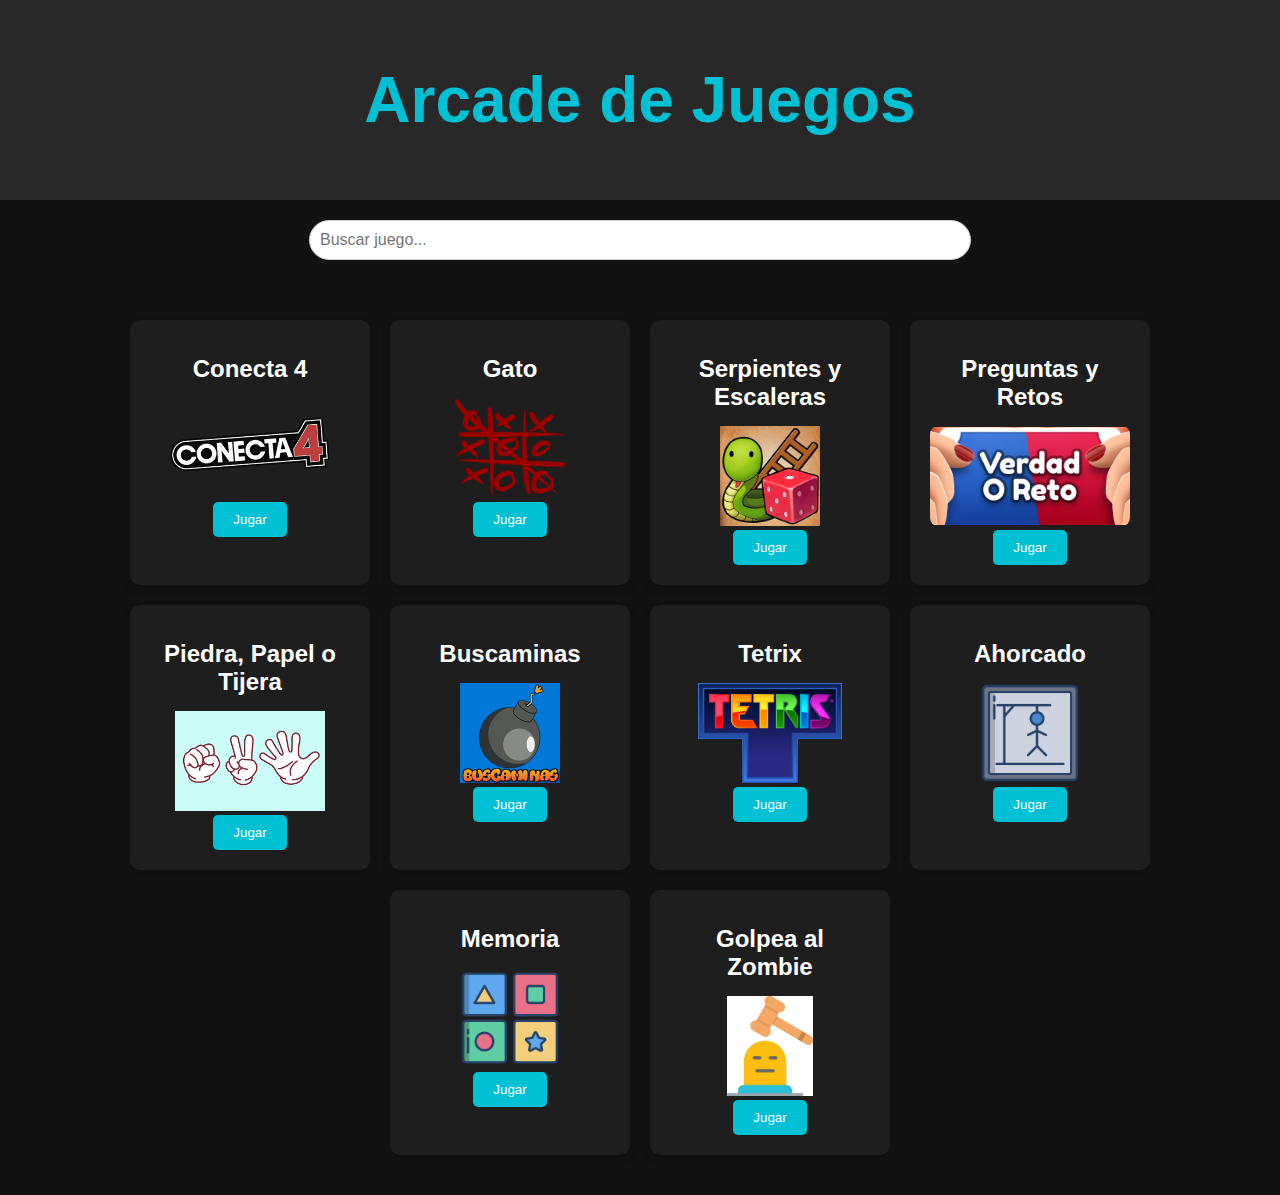
<file: index.html>
<!DOCTYPE html>
<html lang="es">
<head>
  <meta charset="UTF-8">
  <meta name="viewport" content="width=device-width, initial-scale=1.0">
  <title>Arcade de Juegos</title>
  <link rel="stylesheet" href="styles.css">
</head>
<body>
  <header>
    <h1>Arcade de Juegos</h1>
  </header>
  
  <main>
    <section class="search-section">
      <input type="text" id="search" placeholder="Buscar juego...">
    </section>

    <section class="game-menu" id="game-menu">
      <!-- Tarjeta de Conecta 4 -->
      <div class="game-card" id="conecta4">
        <h2>Conecta 4</h2>
        <img src="img/conecta4.png" alt="Conecta 4">
        <button>Jugar</button>
      </div>
      
      <!-- Tarjeta de Gato -->
      <div class="game-card" id="gato">
        <h2>Gato</h2>
        <img src="img/gato.png" alt="Gato">
        <button>Jugar</button>
      </div>
      
      <!-- Tarjeta de Serpientes y Escaleras -->
      <div class="game-card" id="serpientes">
        <h2>Serpientes y Escaleras</h2>
        <img src="img/SyE.png" alt="Serpientes y Escaleras">
        <button>Jugar</button>
      </div>
      
      <!-- Tarjeta de Preguntas y Retos -->
      <div class="game-card" id="preguntas">
        <h2>Preguntas y Retos</h2>
        <img src="img/VoR.png" alt="Preguntas y Retos">
        <button>Jugar</button>
      </div>

      <!-- Tarjeta de Piedra, Papel o Tijera -->
      <div class="game-card" id="piedra-papel">
        <h2>Piedra, Papel o Tijera</h2>
        <img src="img/P,P,T.png" alt="Piedra, Papel o Tijera">
        <button>Jugar</button>
      </div>

      <!-- Tarjeta de Buscaminas -->
      <div class="game-card" id="buscaminas">
        <h2>Buscaminas</h2>
        <img src="img/minas.png" alt="Buscaminas">
        <button>Jugar</button>
      </div>

      <!-- Tarjeta de Tetrix -->
      <div class="game-card" id="tetrix">
        <h2>Tetrix</h2>
        <img src="img/Tetris.png" alt="Tetrix">
        <button>Jugar</button>
      </div>

      <!-- Tarjeta de Ahorcado -->
      <div class="game-card" id="ahorcado">
        <h2>Ahorcado</h2>
        <img src="img/ahorcado.png" alt="Ahorcado">
        <button>Jugar</button>
      </div>

      <!-- Tarjeta de Memoria -->
      <div class="game-card" id="memoria">
        <h2>Memoria</h2>
        <img src="img/memoria.png" alt="Memoria">
        <button>Jugar</button>
      </div>

      <!-- Tarjeta de topo  -->
      <div class="game-card" id="topo">
        <h2>Golpea al Zombie</h2>
        <img src="img/topo.jpg" alt="topo">
        <button>Jugar</button>
      </div>
    </section>

    <div id="no-results" style="display:none; margin-top: 20px;">No se encontraron juegos.</div>
  </main>

  <script src="script.js"></script>
</body>
</html>
</file>
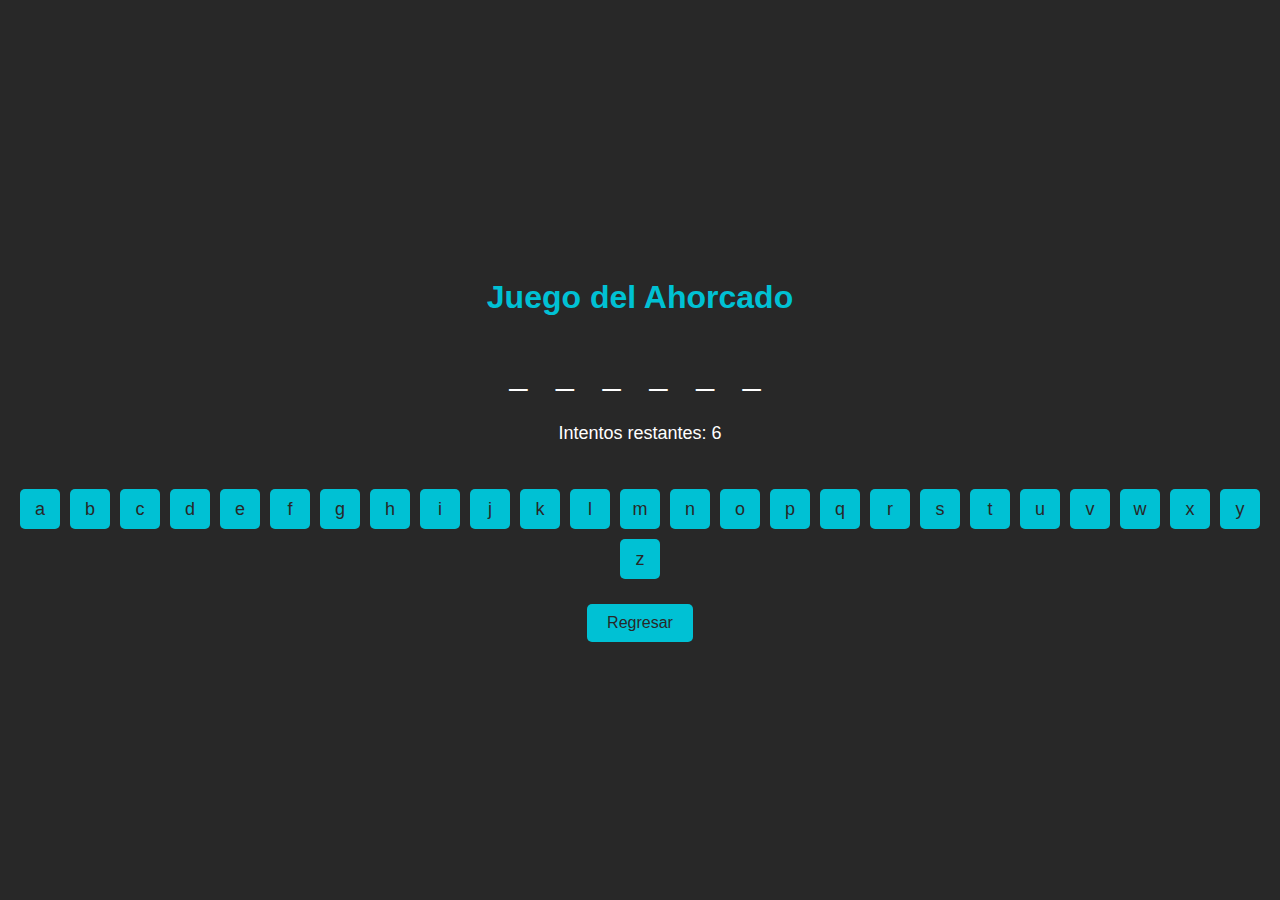
<file: ahorcado.html>
<!DOCTYPE html>
<html lang="es">
<head>
    <meta charset="UTF-8">
    <meta name="viewport" content="width=device-width, initial-scale=1.0">
    <title>Juego del Ahorcado</title>
    <style>
        body {
            font-family: Arial, sans-serif;
            display: flex;
            flex-direction: column;
            align-items: center;
            justify-content: center;
            height: 100vh;
            margin: 0;
            background-color: #282828;
            color: white;
        }

        h1 {
            margin-bottom: 20px;
            color: #00c1d4;
        }

        .word {
            font-size: 32px;
            letter-spacing: 10px;
            margin: 20px 0;
        }

        .message {
            margin-top: 20px;
            font-size: 18px;
            color: #00c1d4;
        }

        .attempts {
            font-size: 18px;
            margin-top: 10px;
        }

        .letters {
            display: flex;
            flex-wrap: wrap;
            margin-top: 20px;
            justify-content: center;
        }

        .letter {
            width: 40px;
            height: 40px;
            display: flex;
            align-items: center;
            justify-content: center;
            margin: 5px;
            background-color: #00c1d4;
            border: none;
            border-radius: 5px;
            color: #282828;
            font-size: 18px;
            cursor: pointer;
            transition: background-color 0.3s;
        }

        .letter:hover {
            background-color: #008a9e;
        }

        .letter:disabled {
            background-color: #555;
            cursor: not-allowed;
        }

        .reset, .back {
            margin-top: 20px;
            padding: 10px 20px;
            font-size: 16px;
            background-color: #00c1d4;
            border: none;
            color: #282828;
            cursor: pointer;
            border-radius: 5px;
            transition: background-color 0.3s;
        }

        .reset:hover, .back:hover {
            background-color: #008a9e;
        }

        .reset:disabled, .back:disabled {
            background-color: #555;
            cursor: not-allowed;
        }
    </style>
</head>
<body>

    <h1>Juego del Ahorcado</h1>
    <div class="word" id="word"></div>
    <div class="attempts" id="attempts"></div>
    <div class="message" id="message"></div>
    <div class="letters" id="letters"></div>
    <button class="reset" id="resetBtn">Reiniciar</button>
    <button class="back" id="backBtn">Regresar</button>

    <script>
        const words = ["javascript", "desarrollo", "programacion", "ahorcado", "juegos", "computadora"];
        let chosenWord = '';
        let guessedLetters = [];
        let attempts = 6;

        const wordDisplay = document.getElementById('word');
        const attemptsDisplay = document.getElementById('attempts');
        const messageDisplay = document.getElementById('message');
        const lettersContainer = document.getElementById('letters');
        const resetBtn = document.getElementById('resetBtn');
        const backBtn = document.getElementById('backBtn');

        function chooseRandomWord() {
            const randomIndex = Math.floor(Math.random() * words.length);
            chosenWord = words[randomIndex];
        }

        function displayWord() {
            wordDisplay.textContent = chosenWord.split('').map(letter => (guessedLetters.includes(letter) ? letter : '_')).join(' ');
        }

        function displayAttempts() {
            attemptsDisplay.textContent = `Intentos restantes: ${attempts}`;
        }

        function checkGameOver() {
            if (attempts <= 0) {
                messageDisplay.textContent = `¡Perdiste! La palabra era "${chosenWord}".`;
                lettersContainer.style.display = 'none';
                resetBtn.style.display = 'inline-block';
            } else if (chosenWord.split('').every(letter => guessedLetters.includes(letter))) {
                messageDisplay.textContent = '¡Ganaste!';
                lettersContainer.style.display = 'none';
                resetBtn.style.display = 'inline-block';
            }
        }

        function handleLetterClick(event) {
            const clickedLetter = event.target.textContent;
            if (!guessedLetters.includes(clickedLetter)) {
                guessedLetters.push(clickedLetter);

                if (!chosenWord.includes(clickedLetter)) {
                    attempts--;
                }

                event.target.disabled = true; // Deshabilitar letra clickeada
                displayWord();
                displayAttempts();
                checkGameOver();
            }
        }

        function createLetterButtons() {
            const alphabet = 'abcdefghijklmnopqrstuvwxyz';
            lettersContainer.innerHTML = '';
            for (let letter of alphabet) {
                const letterButton = document.createElement('button');
                letterButton.classList.add('letter');
                letterButton.textContent = letter;
                letterButton.addEventListener('click', handleLetterClick);
                lettersContainer.appendChild(letterButton);
            }
        }

        resetBtn.addEventListener('click', resetGame);

        backBtn.addEventListener('click', function() {
            window.location.href = 'index.html';  // Redirigir al index
        });

        function resetGame() {
            chosenWord = '';
            guessedLetters = [];
            attempts = 6;
            messageDisplay.textContent = '';
            resetBtn.style.display = 'none';
            lettersContainer.style.display = 'flex';
            chooseRandomWord();
            displayWord();
            displayAttempts();
            createLetterButtons();
        }

        // Inicializar el juego
        resetGame();
    </script>
</body>
</html>
</file>
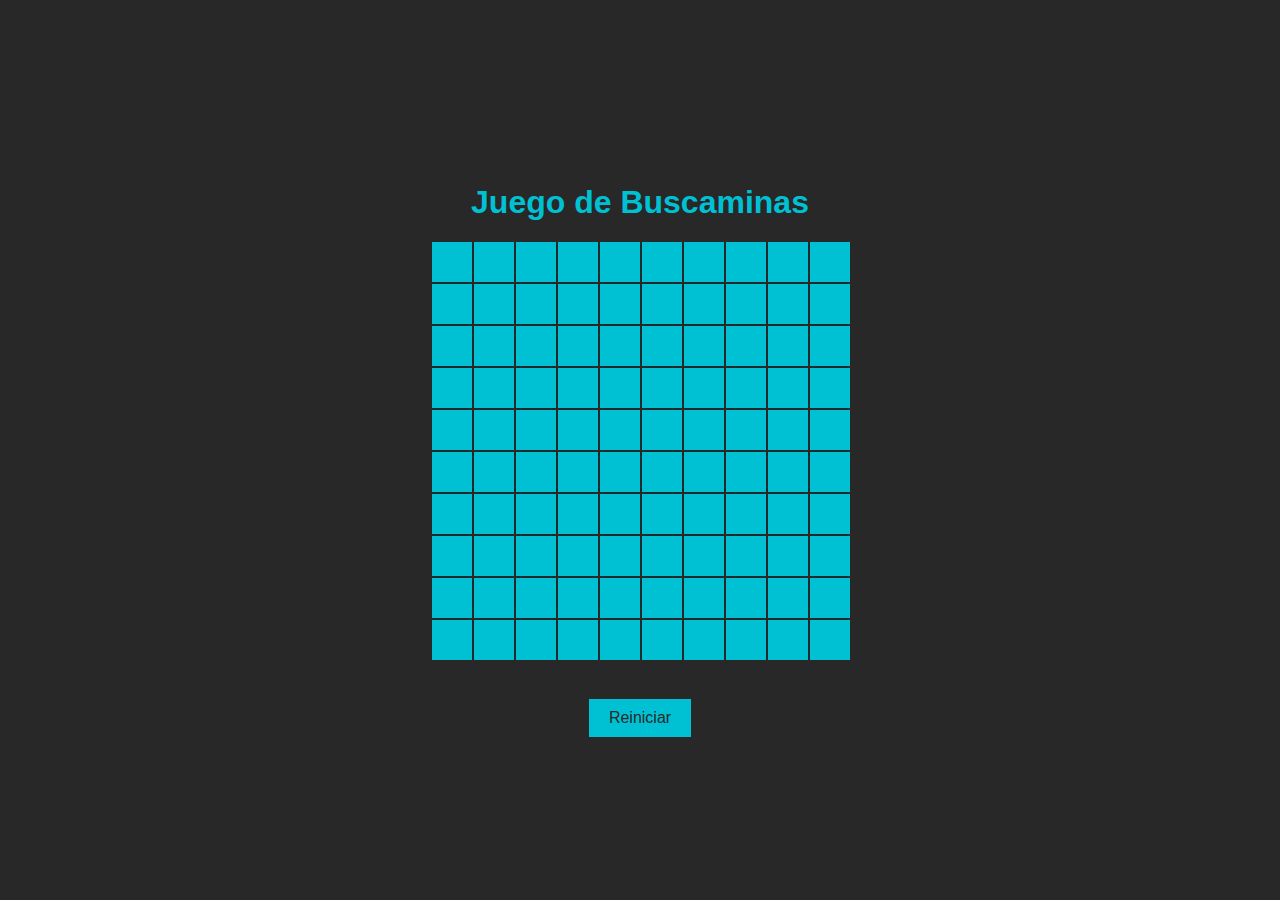
<file: buscaminas.html>
<!DOCTYPE html>
<html lang="es">
<head>
    <meta charset="UTF-8">
    <meta name="viewport" content="width=device-width, initial-scale=1.0">
    <title>Juego de Buscaminas</title>
    <style>
        body {
            font-family: Arial, sans-serif;
            display: flex;
            flex-direction: column;
            align-items: center;
            justify-content: center;
            height: 100vh;
            margin: 0;
            background-color: #282828;
            color: #fff;
        }

        h1 {
            margin-bottom: 20px;
            color: #00c1d4;
        }

        .grid {
            display: grid;
            grid-template-columns: repeat(10, 40px);
            grid-template-rows: repeat(10, 40px);
            gap: 2px;
        }

        .cell {
            width: 40px;
            height: 40px;
            background-color: #00c1d4;
            border: 1px solid #282828;
            display: flex;
            align-items: center;
            justify-content: center;
            font-size: 18px;
            cursor: pointer;
            transition: background-color 0.3s, color 0.3s;
        }

        .cell.revealed {
            background-color: #004349;
            color: #00c1d4;
        }

        .mine {
            background-color: red;
        }

        .cell.revealed.mine {
            background-color: red;
            color: #fff;
        }

        .message {
            margin-top: 20px;
            font-size: 18px;
            color: #00c1d4;
        }

        .reset {
            margin-top: 20px;
            padding: 10px 20px;
            font-size: 16px;
            cursor: pointer;
            background-color: #00c1d4;
            color: #282828;
            border: none;
            transition: background-color 0.3s, color 0.3s;
        }

        .reset:hover {
            background-color: #fff;
            color: #00c1d4;
        }
    </style>
</head>
<body>

    <h1>Juego de Buscaminas</h1>
    <div class="grid" id="grid"></div>
    <div class="message" id="message"></div>
    <button class="reset" id="resetBtn">Reiniciar</button>

    <script>
        const gridSize = 10;
        const mineCount = 10;
        let grid = [];
        let revealedCount = 0;
        let gameOver = false;

        const gridElement = document.getElementById('grid');
        const messageDisplay = document.getElementById('message');
        const resetBtn = document.getElementById('resetBtn');

        function createGrid() {
            grid = Array.from({ length: gridSize }, () => Array(gridSize).fill({ isMine: false, revealed: false, adjacentMines: 0 }));
            placeMines();
            calculateAdjacentMines();
            renderGrid();
        }

        // Colocación aleatoria de minas
        function placeMines() {
            let minesPlaced = 0;
            while (minesPlaced < mineCount) {
                const row = Math.floor(Math.random() * gridSize);
                const col = Math.floor(Math.random() * gridSize);
                if (!grid[row][col].isMine) {
                    grid[row][col] = { isMine: true, revealed: false, adjacentMines: 0 };
                    minesPlaced++;
                }
            }
        }

        // Calcula el número de minas adyacentes para cada celda
        function calculateAdjacentMines() {
            for (let row = 0; row < gridSize; row++) {
                for (let col = 0; col < gridSize; col++) {
                    if (!grid[row][col].isMine) {
                        let adjacentMines = 0;
                        for (let r = row - 1; r <= row + 1; r++) {
                            for (let c = col - 1; c <= col + 1; c++) {
                                if (r >= 0 && r < gridSize && c >= 0 && c < gridSize && grid[r][c].isMine) {
                                    adjacentMines++;
                                }
                            }
                        }
                        grid[row][col].adjacentMines = adjacentMines;
                    }
                }
            }
        }

        function renderGrid() {
            gridElement.innerHTML = '';
            grid.forEach((row, rowIndex) => {
                row.forEach((cell, colIndex) => {
                    const cellElement = document.createElement('div');
                    cellElement.classList.add('cell');
                    cellElement.addEventListener('click', () => handleCellClick(rowIndex, colIndex));
                    if (cell.revealed) {
                        cellElement.classList.add('revealed');
                        if (cell.isMine) {
                            cellElement.classList.add('mine');
                            cellElement.textContent = '💣';
                        } else if (cell.adjacentMines > 0) {
                            cellElement.textContent = cell.adjacentMines;
                        }
                    }
                    gridElement.appendChild(cellElement);
                });
            });
        }

        function handleCellClick(row, col) {
            if (gameOver || grid[row][col].revealed) return;

            grid[row][col].revealed = true;
            revealedCount++;

            if (grid[row][col].isMine) {
                gameOver = true;
                messageDisplay.textContent = '¡Perdiste! Hiciste clic en una mina.';
                revealAllMines();
            } else if (grid[row][col].adjacentMines === 0) {
                revealAdjacentCells(row, col);
            }

            renderGrid();
            checkWinCondition();
        }

        function revealAdjacentCells(row, col) {
            for (let r = row - 1; r <= row + 1; r++) {
                for (let c = col - 1; c <= col + 1; c++) {
                    if (r >= 0 && r < gridSize && c >= 0 && c < gridSize && !grid[r][c].revealed && !grid[r][c].isMine) {
                        handleCellClick(r, c);
                    }
                }
            }
        }

        function revealAllMines() {
            grid.forEach(row => row.forEach(cell => {
                if (cell.isMine) {
                    cell.revealed = true;
                }
            }));
        }

        function checkWinCondition() {
            if (revealedCount === (gridSize * gridSize) - mineCount) {
                messageDisplay.textContent = '¡Ganaste!';
                gameOver = true;
            }
        }

        resetBtn.addEventListener('click', resetGame);

        function resetGame() {
            grid = [];
            revealedCount = 0;
            gameOver = false;
            messageDisplay.textContent = '';
            createGrid();
        }

        // Inicializar el juego
        resetGame();
    </script>
</body>
</html>
</file>
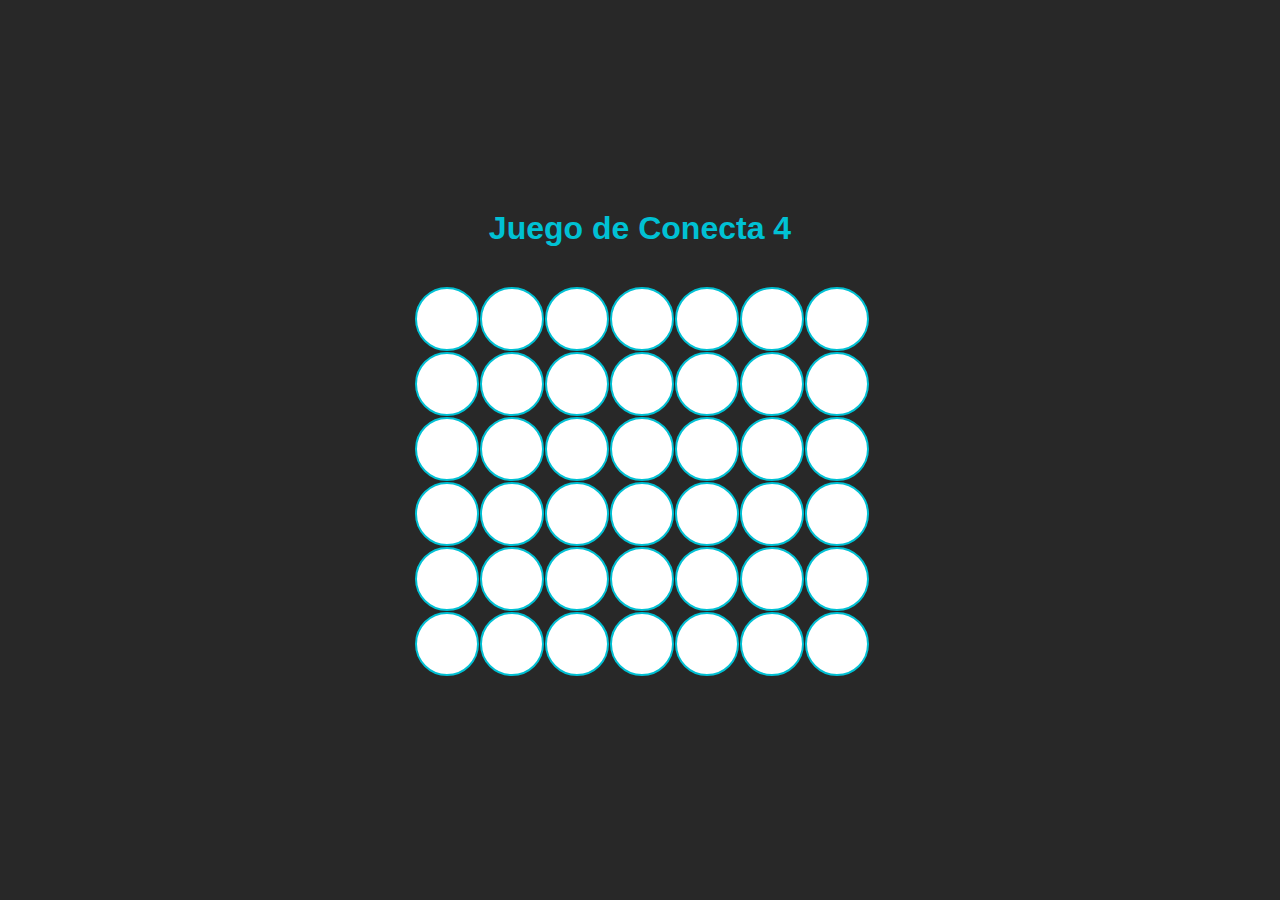
<file: conecta4.html>
<!DOCTYPE html>
<html lang="es">
<head>
    <meta charset="UTF-8">
    <meta name="viewport" content="width=device-width, initial-scale=1.0">
    <title>Juego de Conecta 4</title>
    <style>
        body {
            font-family: Arial, sans-serif;
            display: flex;
            flex-direction: column;
            align-items: center;
            justify-content: center;
            height: 100vh;
            margin: 0;
            background-color: #282828; /* Color de fondo estándar */
            color: #00c1d4; /* Color de texto estándar */
        }

        h1 {
            margin-bottom: 20px;
        }

        .grid {
            display: grid;
            grid-template-columns: repeat(7, 60px);
            grid-template-rows: repeat(6, 60px);
            gap: 5px;
            margin: 20px 0;
        }

        .cell {
            width: 60px;
            height: 60px;
            background-color: #fff; /* Fondo de las celdas en blanco */
            border: 2px solid #00c1d4; /* Bordes en color estándar */
            border-radius: 50%;
            display: flex;
            align-items: center;
            justify-content: center;
            cursor: pointer;
            transition: background-color 0.3s;
        }

        .red {
            background-color: red; /* Color para el jugador rojo */
        }

        .yellow {
            background-color: yellow; /* Color para el jugador amarillo */
        }

        .message {
            margin-top: 20px;
            font-size: 18px;
        }

        .reset {
            margin-top: 20px;
            padding: 10px 20px;
            font-size: 16px;
            cursor: pointer;
            display: none;
            background-color: #00c1d4; /* Fondo del botón de reinicio */
            color: #282828; /* Color del texto del botón de reinicio */
            border: none; /* Sin borde */
            border-radius: 5px; /* Bordes redondeados */
        }

        .reset:hover {
            background-color: #0092a4; /* Color del botón al pasar el mouse */
        }
    </style>
</head>
<body>

    <h1>Juego de Conecta 4</h1>
    <div class="grid" id="grid"></div>
    <div class="message" id="message"></div>
    <button class="reset" id="resetBtn">Reiniciar</button>

    <script>
        const rows = 6;
        const cols = 7;
        let board = [];
        let currentPlayer = 'red'; // 'red' o 'yellow'
        let gameOver = false;

        const gridElement = document.getElementById('grid');
        const messageDisplay = document.getElementById('message');
        const resetBtn = document.getElementById('resetBtn');

        function createBoard() {
            board = Array.from({ length: rows }, () => Array(cols).fill(null));
            renderBoard();
        }

        function renderBoard() {
            gridElement.innerHTML = '';
            board.forEach((row, rowIndex) => {
                row.forEach((cell, colIndex) => {
                    const cellElement = document.createElement('div');
                    cellElement.classList.add('cell');
                    cellElement.dataset.col = colIndex; // Almacena el índice de la columna
                    if (cell) {
                        cellElement.classList.add(cell);
                    }
                    cellElement.addEventListener('click', () => handleCellClick(colIndex));
                    gridElement.appendChild(cellElement);
                });
            });
        }

        function handleCellClick(col) {
            if (gameOver) return;

            for (let row = rows - 1; row >= 0; row--) {
                if (!board[row][col]) {
                    board[row][col] = currentPlayer;
                    if (checkWin(row, col)) {
                        messageDisplay.textContent = `${currentPlayer.charAt(0).toUpperCase() + currentPlayer.slice(1)} ganó!`;
                        gameOver = true;
                    } else {
                        currentPlayer = currentPlayer === 'red' ? 'yellow' : 'red';
                    }
                    renderBoard();
                    return;
                }
            }
        }

        function checkWin(row, col) {
            return (
                checkDirection(row, col, 1, 0) ||  // Horizontal
                checkDirection(row, col, 0, 1) ||  // Vertical
                checkDirection(row, col, 1, 1) ||  // Diagonal /
                checkDirection(row, col, 1, -1)     // Diagonal \
            );
        }

        function checkDirection(row, col, rowDir, colDir) {
            let count = 0;

            for (let i = -3; i <= 3; i++) {
                const r = row + i * rowDir;
                const c = col + i * colDir;
                if (r >= 0 && r < rows && c >= 0 && c < cols && board[r][c] === currentPlayer) {
                    count++;
                    if (count === 4) {
                        return true;
                    }
                } else {
                    count = 0; // Reiniciar el conteo si no es el mismo jugador
                }
            }
            return false;
        }

        resetBtn.addEventListener('click', resetGame);

        function resetGame() {
            gameOver = false;
            currentPlayer = 'red';
            messageDisplay.textContent = '';
            resetBtn.style.display = 'none';
            createBoard();
        }

        // Inicializar el juego
        resetGame();
    </script>
</body>
</html>
</file>
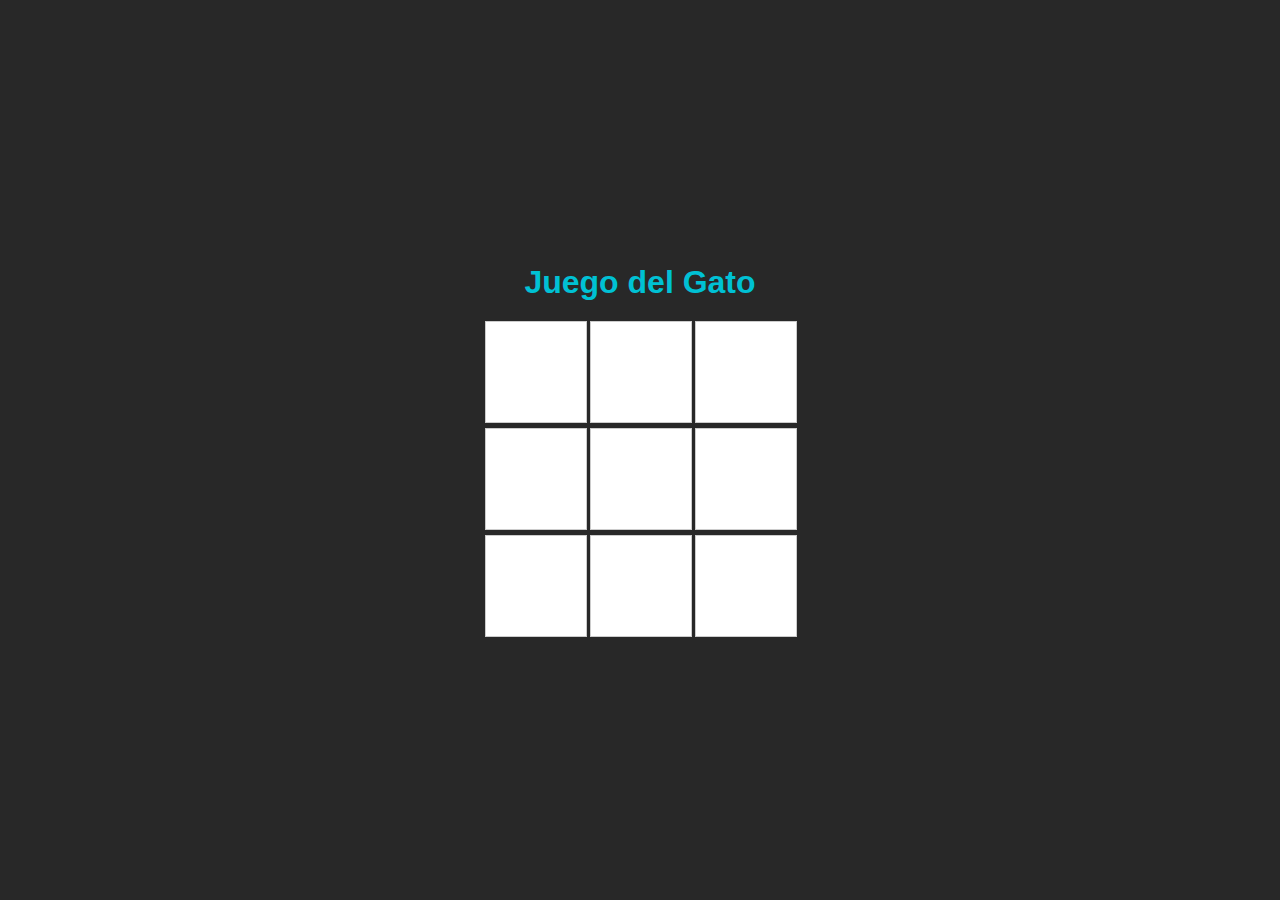
<file: gato.html>
<!DOCTYPE html>
<html lang="es">
<head>
    <meta charset="UTF-8">
    <meta name="viewport" content="width=device-width, initial-scale=1.0">
    <title>Juego del Gato</title>
    <style>
        body {
            font-family: Arial, sans-serif;
            display: flex;
            flex-direction: column;
            align-items: center;
            justify-content: center;
            height: 100vh;
            margin: 0;
            background-color: #282828;
            color: #00c1d4;
        }

        h1 {
            margin-bottom: 20px;
        }

        .board {
            display: grid;
            grid-template-columns: repeat(3, 100px);
            grid-gap: 5px;
        }

        .cell {
            width: 100px;
            height: 100px;
            display: flex;
            align-items: center;
            justify-content: center;
            font-size: 24px;
            background-color: #fff;
            border: 1px solid #ccc;
            cursor: pointer;
            transition: background-color 0.3s;
        }

        .cell:hover {
            background-color: #e0e0e0;
        }

        .cell.X {
            color: red; /* Color para el jugador X */
        }

        .cell.O {
            color: blue; /* Color para el jugador O */
        }

        .message {
            margin-top: 20px;
            font-size: 18px;
        }

        .reset {
            margin-top: 20px;
            padding: 10px 20px;
            font-size: 16px;
            cursor: pointer;
        }
    </style>
</head>
<body>

    <h1>Juego del Gato</h1>
    <div class="board" id="board"></div>
    <div class="message" id="message"></div>
    <button class="reset" id="resetBtn" style="display:none;">Reiniciar</button>

    <script>
        const board = document.getElementById('board');
        const messageDisplay = document.getElementById('message');
        const resetBtn = document.getElementById('resetBtn');

        let currentPlayer = 'X';
        const gameState = ['', '', '', '', '', '', '', '', ''];
        let gameActive = true;

        const winningConditions = [
            [0, 1, 2],
            [3, 4, 5],
            [6, 7, 8],
            [0, 3, 6],
            [1, 4, 7],
            [2, 5, 8],
            [0, 4, 8],
            [2, 4, 6]
        ];

        function createBoard() {
            for (let i = 0; i < 9; i++) {
                const cell = document.createElement('div');
                cell.classList.add('cell');
                cell.setAttribute('data-index', i);
                cell.addEventListener('click', handleCellClick);
                board.appendChild(cell);
            }
        }

        function handleCellClick(event) {
            const clickedCell = event.target;
            const clickedCellIndex = clickedCell.getAttribute('data-index');

            if (gameState[clickedCellIndex] !== '' || !gameActive) {
                return;
            }

            gameState[clickedCellIndex] = currentPlayer;
            clickedCell.textContent = currentPlayer;
            clickedCell.classList.add(currentPlayer); // Agregar clase para el color

            checkResult();
        }

        function checkResult() {
            let roundWon = false;

            for (let i = 0; i < winningConditions.length; i++) {
                const [a, b, c] = winningConditions[i];
                if (gameState[a] === '' || gameState[b] === '' || gameState[c] === '') {
                    continue;
                }
                if (gameState[a] === gameState[b] && gameState[a] === gameState[c]) {
                    roundWon = true;
                    break;
                }
            }

            if (roundWon) {
                messageDisplay.textContent = `¡Jugador ${currentPlayer} ganó!`;
                gameActive = false;
                resetBtn.style.display = 'inline-block';
                return;
            }

            if (!gameState.includes('')) {
                messageDisplay.textContent = '¡Es un empate!';
                gameActive = false;
                resetBtn.style.display = 'inline-block';
            }

            currentPlayer = currentPlayer === 'X' ? 'O' : 'X';
        }

        resetBtn.addEventListener('click', resetGame);

        function resetGame() {
            gameActive = true;
            currentPlayer = 'X';
            gameState.fill('');
            messageDisplay.textContent = '';
            resetBtn.style.display = 'none';

            const cells = document.querySelectorAll('.cell');
            cells.forEach(cell => {
                cell.textContent = '';
                cell.classList.remove('X', 'O'); // Eliminar clases de colores
            });
        }

        createBoard();
    </script>

</body>
</html>
</file>
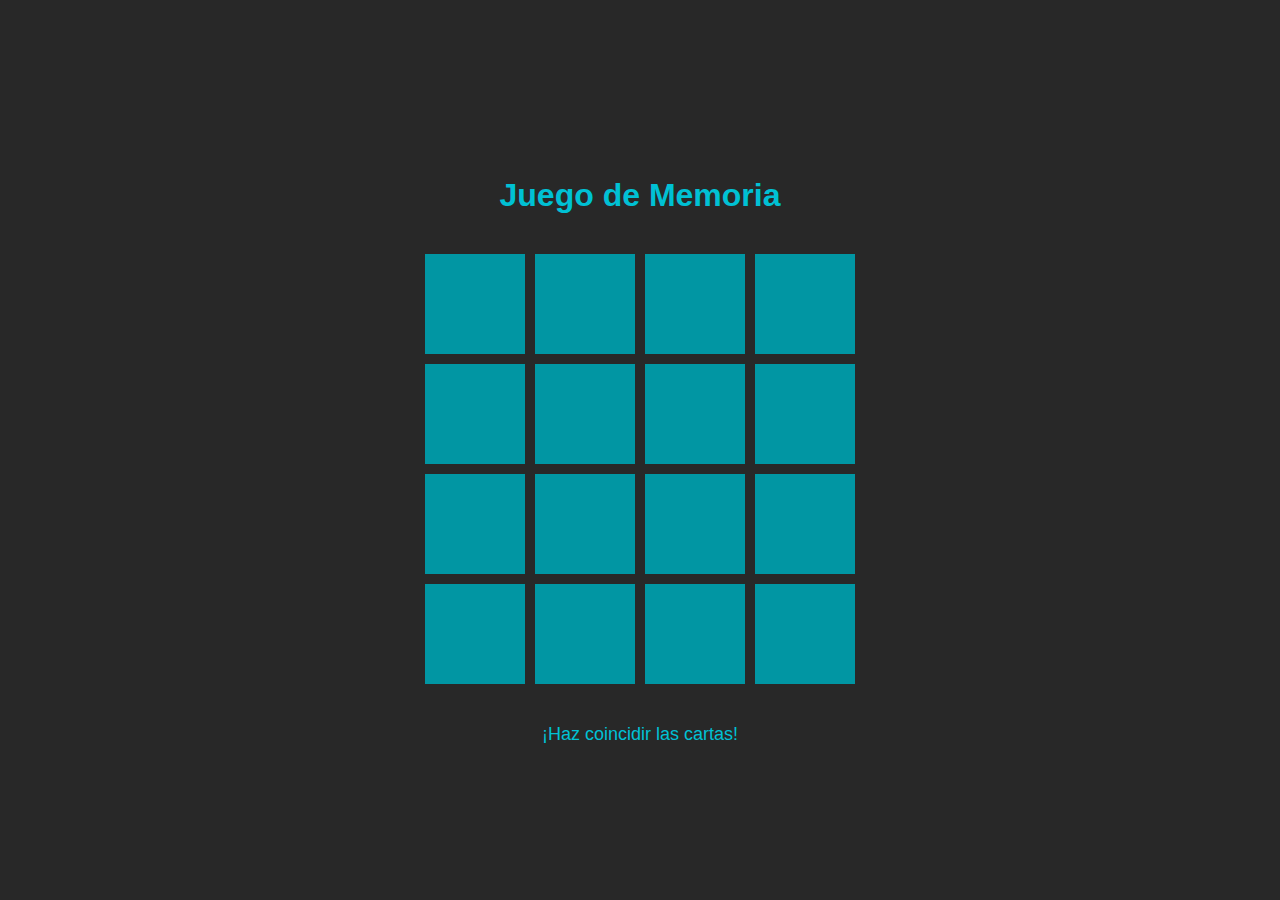
<file: memoria.html>
<!DOCTYPE html>
<html lang="es">
<head>
    <meta charset="UTF-8">
    <meta name="viewport" content="width=device-width, initial-scale=1.0">
    <title>Juego de Memoria</title>
    <style>
        body {
            font-family: Arial, sans-serif;
            display: flex;
            flex-direction: column;
            align-items: center;
            justify-content: center;
            height: 100vh;
            margin: 0;
            background-color: #282828;
            color: #00c1d4;
        }

        h1 {
            margin-bottom: 20px;
        }

        .board {
            display: grid;
            grid-template-columns: repeat(4, 100px);
            grid-template-rows: repeat(4, 100px);
            gap: 10px;
            margin: 20px 0;
        }

        .card {
            width: 100px;
            height: 100px;
            background-color: #0196a3;
            display: flex;
            align-items: center;
            justify-content: center;
            cursor: pointer;
            color: transparent;
            font-size: 24px;
            transition: background-color 0.3s;
        }

        .card.flipped {
            background-color: #00eaff;
            color: #000;
        }

        .message {
            margin-top: 20px;
            font-size: 18px;
        }

        .reset {
            margin-top: 20px;
            padding: 10px 20px;
            font-size: 16px;
            cursor: pointer;
            display: none;
        }
    </style>
</head>
<body>

    <h1>Juego de Memoria</h1>
    <div class="board" id="board"></div>
    <div class="message" id="message"></div>
    <button class="reset" id="resetBtn">Reiniciar</button>

    <script>
        const boardElement = document.getElementById('board');
        const messageDisplay = document.getElementById('message');
        const resetBtn = document.getElementById('resetBtn');
        let cards = [];
        let cardValues = ['🍎', '🍌', '🍇', '🍉', '🍊', '🍒', '🍓', '🍑'];
        let flippedCards = [];
        let matchedCards = [];
        let isBoardLocked = false;

        function createBoard() {
            cards = [...cardValues, ...cardValues]; // Duplicar los valores
            shuffle(cards); // Mezclar las cartas
            boardElement.innerHTML = '';
            cards.forEach((value, index) => {
                const cardElement = document.createElement('div');
                cardElement.classList.add('card');
                cardElement.dataset.index = index;
                cardElement.addEventListener('click', flipCard);
                boardElement.appendChild(cardElement);
            });
            resetBtn.style.display = 'none';
            messageDisplay.textContent = '¡Haz coincidir las cartas!';
        }

        function flipCard() {
            if (isBoardLocked) return;
            const card = this;
            const cardIndex = card.dataset.index;

            if (flippedCards.includes(cardIndex) || matchedCards.includes(cardIndex)) return;

            card.classList.add('flipped');
            card.textContent = cards[cardIndex];
            flippedCards.push(cardIndex);

            if (flippedCards.length === 2) {
                isBoardLocked = true;
                setTimeout(checkForMatch, 1000);
            }
        }

        function checkForMatch() {
            const [firstCardIndex, secondCardIndex] = flippedCards;
            if (cards[firstCardIndex] === cards[secondCardIndex]) {
                matchedCards.push(firstCardIndex, secondCardIndex);
                messageDisplay.textContent = '¡Coincidencia!';
            } else {
                const firstCard = document.querySelector(`.card[data-index="${firstCardIndex}"]`);
                const secondCard = document.querySelector(`.card[data-index="${secondCardIndex}"]`);
                firstCard.classList.remove('flipped');
                secondCard.classList.remove('flipped');
                firstCard.textContent = '';
                secondCard.textContent = '';
                messageDisplay.textContent = 'No hay coincidencia. Intenta de nuevo.';
            }
            flippedCards = [];
            isBoardLocked = false;

            if (matchedCards.length === cards.length) {
                messageDisplay.textContent = '¡Felicidades! Has encontrado todas las coincidencias.';
                resetBtn.style.display = 'block';
            }
        }

        function shuffle(array) {
            for (let i = array.length - 1; i > 0; i--) {
                const j = Math.floor(Math.random() * (i + 1));
                [array[i], array[j]] = [array[j], array[i]];
            }
        }

        resetBtn.addEventListener('click', resetGame);

        function resetGame() {
            matchedCards = [];
            flippedCards = [];
            isBoardLocked = false;
            createBoard();
        }

        // Inicializar el juego
        resetGame();
    </script>
</body>
</html>
</file>
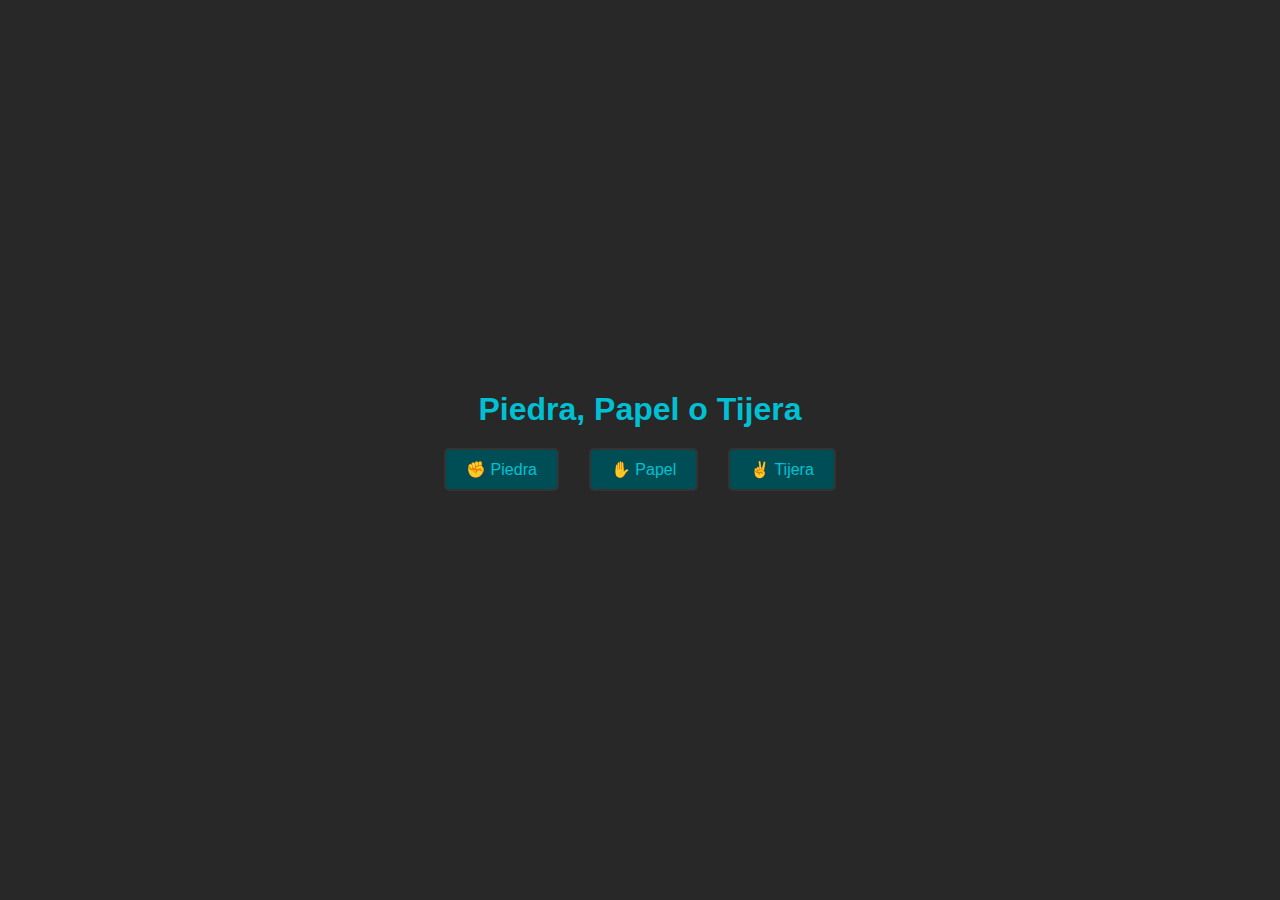
<file: piedra-papel.html>
<!DOCTYPE html>
<html lang="es">
<head>
    <meta charset="UTF-8">
    <meta name="viewport" content="width=device-width, initial-scale=1.0">
    <title>Piedra, Papel o Tijera</title>
    <style>
        body {
            font-family: Arial, sans-serif;
            display: flex;
            flex-direction: column;
            align-items: center;
            justify-content: center;
            height: 100vh;
            margin: 0;
            background-color: #282828;
            color: #00c1d4;
        }

        h1 {
            margin-bottom: 20px;
        }

        .options {
            display: flex;
            justify-content: center;
            margin-bottom: 20px;
        }

        .option {
            margin: 0 15px;
            padding: 10px 20px;
            border: 2px solid #333;
            border-radius: 5px;
            cursor: pointer;
            background-color: #004e55;
            transition: background-color 0.3s;
        }

        .option:hover {
            background-color: #e0e0e0;
        }

        .message {
            margin-top: 20px;
            font-size: 18px;
        }

        .reset {
            margin-top: 20px;
            padding: 10px 20px;
            font-size: 16px;
            cursor: pointer;
            display: none;
        }
    </style>
</head>
<body>

    <h1>Piedra, Papel o Tijera</h1>
    <div class="options">
        <div class="option" data-choice="piedra">✊ Piedra</div>
        <div class="option" data-choice="papel">✋ Papel</div>
        <div class="option" data-choice="tijera">✌ Tijera</div>
    </div>
    <div class="message" id="message"></div>
    <button class="reset" id="resetBtn">Reiniciar</button>

    <script>
        const options = document.querySelectorAll('.option');
        const messageDisplay = document.getElementById('message');
        const resetBtn = document.getElementById('resetBtn');

        options.forEach(option => {
            option.addEventListener('click', playGame);
        });

        function playGame() {
            const playerChoice = this.dataset.choice;
            const computerChoice = getComputerChoice();
            const result = determineWinner(playerChoice, computerChoice);
            displayResult(playerChoice, computerChoice, result);
        }

        function getComputerChoice() {
            const choices = ['piedra', 'papel', 'tijera'];
            const randomIndex = Math.floor(Math.random() * choices.length);
            return choices[randomIndex];
        }

        function determineWinner(player, computer) {
            if (player === computer) {
                return 'Empate';
            } else if (
                (player === 'piedra' && computer === 'tijera') ||
                (player === 'tijera' && computer === 'papel') ||
                (player === 'papel' && computer === 'piedra')
            ) {
                return '¡Ganaste!';
            } else {
                return 'Perdiste. La computadora ganó.';
            }
        }

        function displayResult(player, computer, result) {
            messageDisplay.textContent = `Tú elegiste: ${player}, Computadora eligió: ${computer}. ${result}`;
            resetBtn.style.display = 'block';
        }

        resetBtn.addEventListener('click', resetGame);

        function resetGame() {
            messageDisplay.textContent = '';
            resetBtn.style.display = 'none';
        }
    </script>
</body>
</html>
</file>
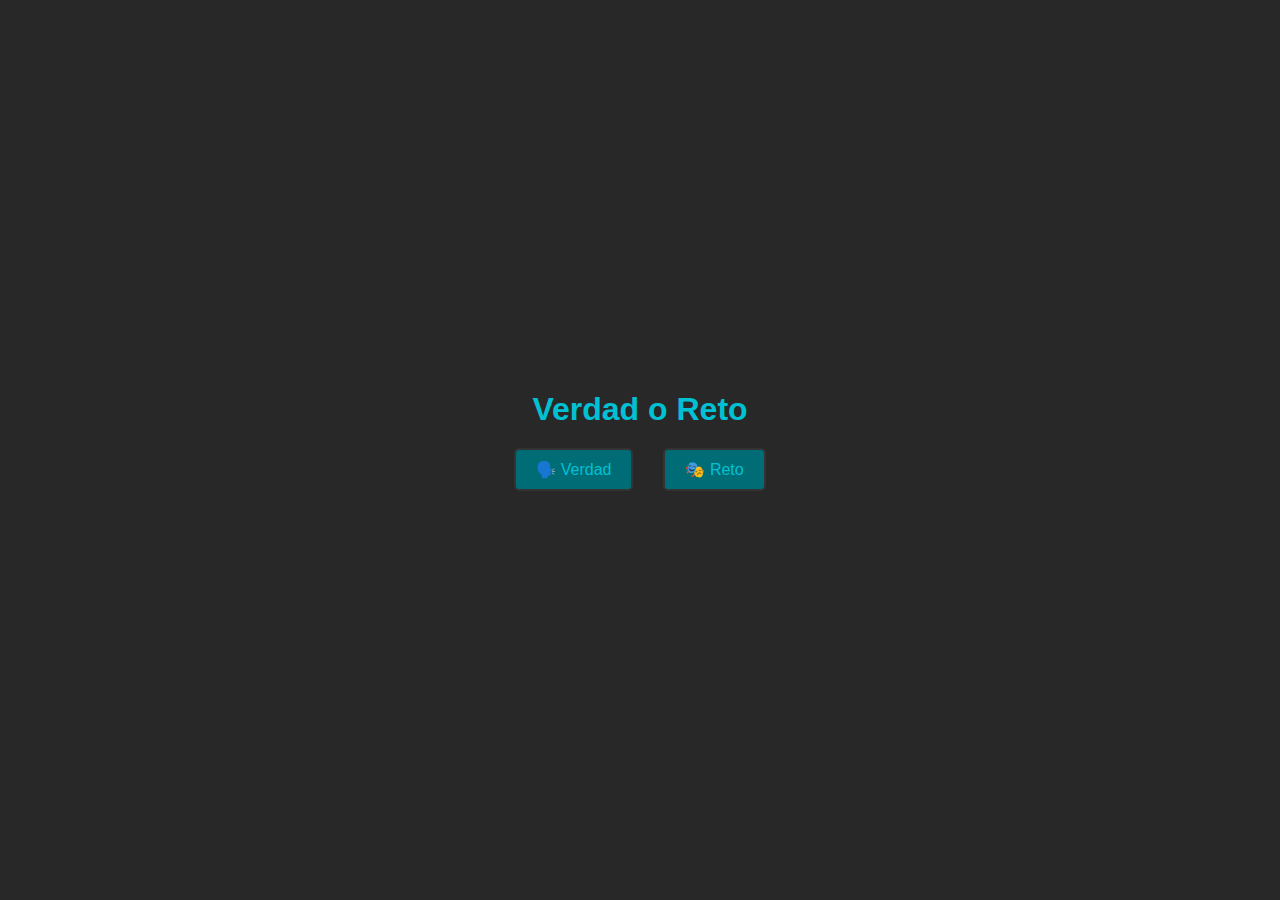
<file: preguntas.html>
<!DOCTYPE html>
<html lang="es">
<head>
    <meta charset="UTF-8">
    <meta name="viewport" content="width=device-width, initial-scale=1.0">
    <title>Verdad o Reto</title>
    <style>
        body {
            font-family: Arial, sans-serif;
            display: flex;
            flex-direction: column;
            align-items: center;
            justify-content: center;
            height: 100vh;
            margin: 0;
            background-color: #282828;
            color: #00c1d4;
        }

        h1 {
            margin-bottom: 20px;
        }

        .options {
            display: flex;
            margin-bottom: 20px;
        }

        .option {
            margin: 0 15px;
            padding: 10px 20px;
            border: 2px solid #333;
            border-radius: 5px;
            cursor: pointer;
            background-color: #006c75;
            transition: background-color 0.3s;
        }

        .option:hover {
            background-color: #e0e0e0;
        }

        .message {
            margin-top: 20px;
            font-size: 18px;
        }

        .reset {
            margin-top: 20px;
            padding: 10px 20px;
            font-size: 16px;
            cursor: pointer;
            display: none;
        }
    </style>
</head>
<body>

    <h1>Verdad o Reto</h1>
    <div class="options">
        <div class="option" id="verdadBtn">🗣️ Verdad</div>
        <div class="option" id="retoBtn">🎭 Reto</div>
    </div>
    <div class="message" id="message"></div>
    <button class="reset" id="resetBtn">Reiniciar</button>

    <script>
        const verdadBtn = document.getElementById('verdadBtn');
        const retoBtn = document.getElementById('retoBtn');
        const messageDisplay = document.getElementById('message');
        const resetBtn = document.getElementById('resetBtn');

        const preguntas = [
            "¿Cuál es tu mayor miedo?",
            "¿Cuál ha sido tu momento más vergonzoso?",
            "¿Quién fue tu primer amor?",
            "¿Cuál es el secreto que no le has contado a nadie?",
            "¿Cuál es tu comida favorita?",
            "¿Qué es lo más loco que has hecho?",
            "¿Qué harías si fueras invisible por un día?",
            "¿A quién te gustaría conocer y por qué?",
            "¿Cuál es tu sueño más grande?",
            "¿Qué es lo que más valoras en una amistad?"
        ];

        const retos = [
            "Canta una canción a todo pulmón.",
            "Baila como si nadie te estuviera mirando.",
            "Imita a alguien hasta que te adivinen.",
            "Haz 10 flexiones.",
            "Envía un mensaje de texto a un amigo y dile que lo quieres.",
            "Haz una cara graciosa y manténla durante 10 segundos.",
            "Imita a un animal de tu elección.",
            "Tómate una selfie haciendo una cara graciosa.",
            "Escribe el nombre de tu crush en un papel y muéstralo.",
            "Recita el abecedario al revés."
        ];

        verdadBtn.addEventListener('click', () => {
            const preguntaAleatoria = getRandomElement(preguntas);
            displayResult("Verdad", preguntaAleatoria);
        });

        retoBtn.addEventListener('click', () => {
            const retoAleatorio = getRandomElement(retos);
            displayResult("Reto", retoAleatorio);
        });

        function getRandomElement(array) {
            const randomIndex = Math.floor(Math.random() * array.length);
            return array[randomIndex];
        }

        function displayResult(tipo, resultado) {
            messageDisplay.textContent = `Elegiste: ${tipo}. ${resultado}`;
            resetBtn.style.display = 'block';
        }

        resetBtn.addEventListener('click', resetGame);

        function resetGame() {
            messageDisplay.textContent = '';
            resetBtn.style.display = 'none';
        }
    </script>
</body>
</html>
</file>
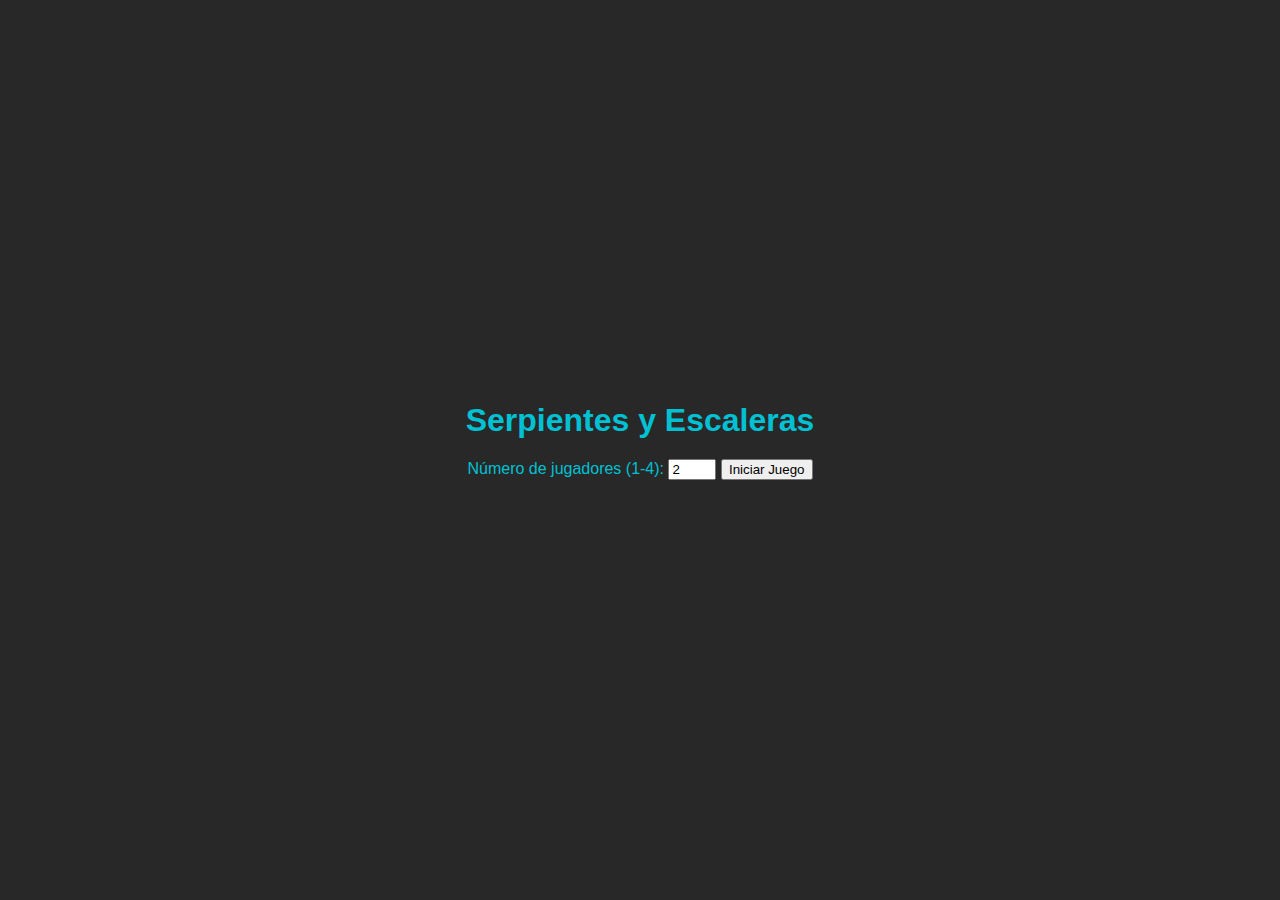
<file: serpientes.html>
<!DOCTYPE html>
<html lang="es">
<head>
    <meta charset="UTF-8">
    <meta name="viewport" content="width=device-width, initial-scale=1.0">
    <title>Serpientes y Escaleras</title>
    <style>
        body {
            font-family: Arial, sans-serif;
            display: flex;
            flex-direction: column;
            align-items: center;
            justify-content: center;
            height: 100vh;
            margin: 0;
            background-color: #282828;
            color: #00C1D4;
        }

        h1 {
            margin-bottom: 20px;
        }

        .player-input {
            margin-bottom: 20px;
        }

        .dice {
            margin: 10px 0;
            font-size: 24px;
        }

        #board {
            display: grid;
            grid-template-columns: repeat(10, 50px);
            grid-template-rows: repeat(10, 50px);
            gap: 2px;
            margin-bottom: 20px;
        }

        .cell {
            width: 50px;
            height: 50px;
            display: flex;
            align-items: center;
            justify-content: center;
            background-color: #444444;
            border: 1px solid #333;
            font-size: 16px;
        }

        /* Colores para las escaleras */
        .ladder {
            background-color: lightblue; /* Color frío */
        }

        .ladder1 {
            background-color: #A8D3FF; /* Color celeste claro */
        }

        .ladder2 {
            background-color: #007BB8; /* Color celeste oscuro */
        }

        .ladder3 {
            background-color: #005B99; /* Color azul */
        }

        /* Colores para las serpientes */
        .snake {
            background-color: lightcoral; /* Color cálido */
        }

        .snake1 {
            background-color: #FFB6C1; /* Color rosa claro */
        }

        .snake2 {
            background-color: #FF69B4; /* Color rosa */
        }

        .snake3 {
            background-color: #FF0000; /* Color rojo */
        }

        .player {
            background-color: rgb(76, 0, 255);
            border-radius: 50%;
            width: 40px;
            height: 40px;
            display: flex;
            align-items: center;
            justify-content: center;
        }

        .message {
            margin-top: 20px;
            font-size: 18px;
        }
    </style>
</head>
<body>

    <h1>Serpientes y Escaleras</h1>
    <div class="player-input">
        <label for="playerCount">Número de jugadores (1-4):</label>
        <input type="number" id="playerCount" min="1" max="4" value="2">
        <button id="startGame">Iniciar Juego</button>
    </div>

    <div id="board" style="display: none;"></div>
    <button id="rollDice" style="display: none;">Lanzar Dado</button>
    <div class="dice" id="diceResult" style="display: none;"></div>
    <div class="message" id="message"></div>

    <script>
        const startGameBtn = document.getElementById('startGame');
        const playerCountInput = document.getElementById('playerCount');
        const board = document.getElementById('board');
        const rollDiceBtn = document.getElementById('rollDice');
        const diceResultDisplay = document.getElementById('diceResult');
        const messageDisplay = document.getElementById('message');

        let players = [];
        let currentPlayerIndex = 0;
        const totalCells = 100;
        const snakeAndLadderPositions = {
            // Escaleras
            4: 26,   // Escalera 1
            21: 44,  // Escalera 2
            50: 77,  // Escalera 3
            // Serpientes
            55: 45,  // Serpiente 1
            73: 15,  // Serpiente 2
            97: 33   // Serpiente 3
        };

        function createBoard() {
            board.innerHTML = '';
            for (let i = totalCells; i >= 1; i--) {
                const cell = document.createElement('div');
                cell.className = 'cell';
                cell.textContent = i;
                board.appendChild(cell);
            }
            board.style.display = 'grid';

            renderSnakesAndLadders();
            renderPlayers();
        }

        function renderSnakesAndLadders() {
            // Asignar colores a las casillas de escaleras
            const ladders = {
                4: 'ladder1',
                26: 'ladder1',
                21: 'ladder2',
                44: 'ladder2',
                50: 'ladder3',
                77: 'ladder3'
            };

            // Asignar colores a las casillas de serpientes
            const snakes = {
                55: 'snake1',
                45: 'snake1',
                73: 'snake2',
                15: 'snake2',
                97: 'snake3',
                33: 'snake3'
            };

            for (let key in ladders) {
                const cell = document.querySelector(`.cell:nth-child(${totalCells - key + 1})`);
                cell.classList.add(ladders[key]);
            }

            for (let key in snakes) {
                const cell = document.querySelector(`.cell:nth-child(${totalCells - key + 1})`);
                cell.classList.add(snakes[key]);
            }
        }

        function renderPlayers() {
            players.forEach((player, index) => {
                const playerCell = document.querySelector(`.cell:nth-child(${totalCells - player.position + 1})`);
                const playerDiv = document.createElement('div');
                playerDiv.className = 'player';
                playerDiv.textContent = index + 1; // Mostrar el número del jugador
                playerCell.appendChild(playerDiv);
            });
        }

        function movePlayer() {
            const currentPlayer = players[currentPlayerIndex];
            const diceRoll = Math.floor(Math.random() * 6) + 1; // Generar un número aleatorio entre 1 y 6
            diceResultDisplay.textContent = `Jugador ${currentPlayerIndex + 1} lanzó: ${diceRoll}`;
            diceResultDisplay.style.display = 'block';

            currentPlayer.position += diceRoll;
            if (currentPlayer.position > totalCells) {
                currentPlayer.position = totalCells; // No se puede pasar del 100
            }

            // Verificar si hay una serpiente o escalera
            if (snakeAndLadderPositions[currentPlayer.position]) {
                currentPlayer.position = snakeAndLadderPositions[currentPlayer.position];
            }

            messageDisplay.textContent = `Jugador ${currentPlayerIndex + 1} se mueve a la casilla ${currentPlayer.position}`;
            updatePlayerPositions();

            currentPlayerIndex = (currentPlayerIndex + 1) % players.length; // Cambia al siguiente jugador
        }

        function updatePlayerPositions() {
            const playerCells = document.querySelectorAll('.player');
            playerCells.forEach(cell => cell.remove()); // Elimina las fichas de los jugadores

            renderPlayers(); // Renderiza las fichas de nuevo
        }

        startGameBtn.addEventListener('click', () => {
            const playerCount = parseInt(playerCountInput.value);
            players = Array.from({ length: playerCount }, (_, index) => ({ position: 1 })); // Inicia en la casilla 1
            createBoard();
            rollDiceBtn.style.display = 'block';
            startGameBtn.style.display = 'none';
        });

        rollDiceBtn.addEventListener('click', movePlayer);
    </script>
</body>
</html>
</file>
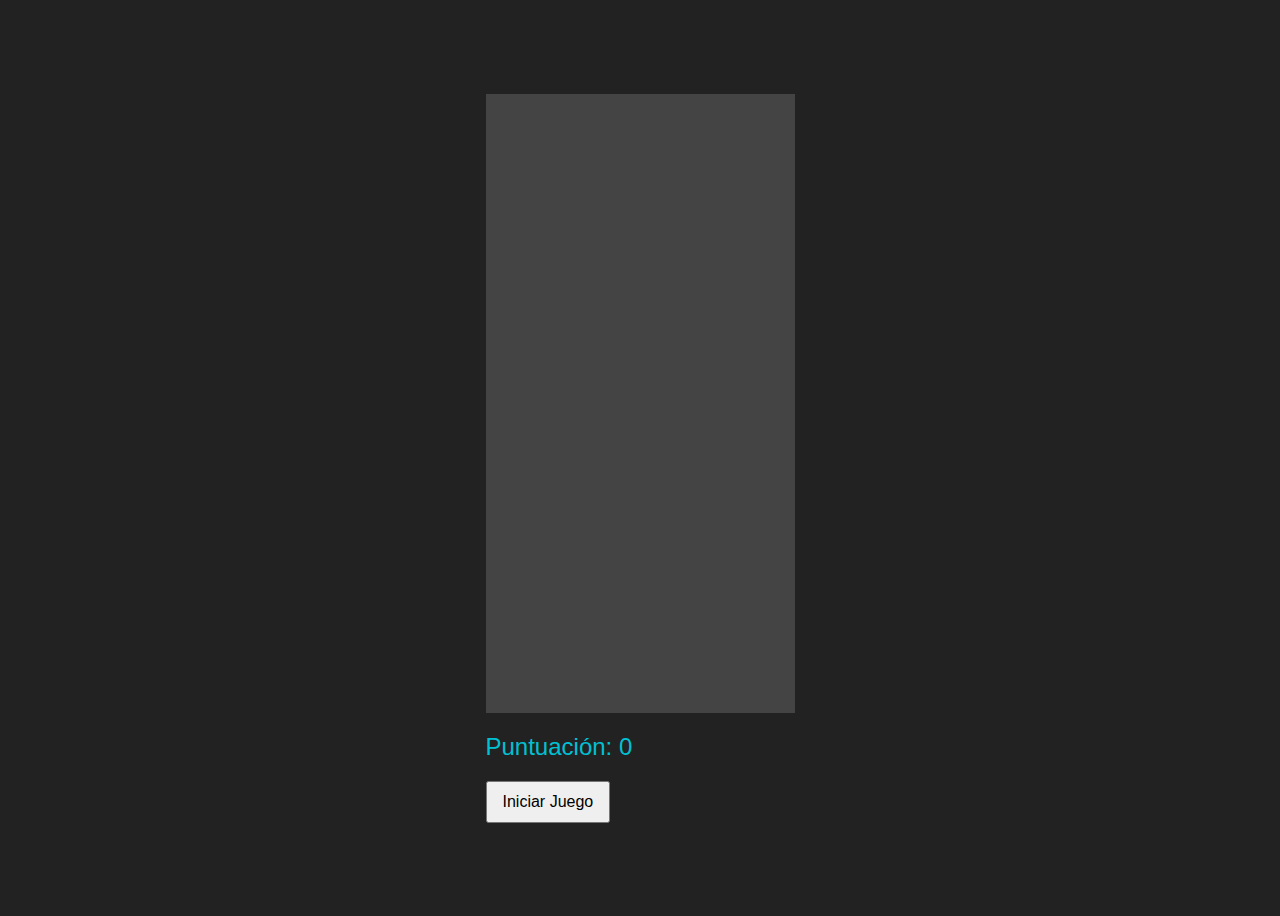
<file: tetrix.html>
<!DOCTYPE html>
<html lang="es">
<head>
    <meta charset="UTF-8">
    <meta name="viewport" content="width=device-width, initial-scale=1.0">
    <title>Tetris</title>
    <style>
        body {
            display: flex;
            justify-content: center;
            align-items: center;
            height: 100vh;
            background-color: #222;
            color: white;
            font-family: Arial, sans-serif;
            color: #00c1d4;
        }

        #tetris {
            display: grid;
            grid-template-columns: repeat(10, 30px);
            grid-template-rows: repeat(20, 30px);
            gap: 1px;
            background-color: #444;
        }

        .cell {
            width: 30px;
            height: 30px;
            background-color: #000;
        }

        .filled {
            background-color: #00c1d4;
        }

        #score {
            margin-top: 20px;
            font-size: 24px;
        }

        button {
            margin-top: 20px;
            padding: 10px 15px;
            font-size: 16px;
            cursor: pointer;
        }
    </style>
</head>
<body>

    <div>
        <div id="tetris"></div>
        <div id="score">Puntuación: 0</div>
        <button id="startGame">Iniciar Juego</button>
    </div>

    <script>
        const board = document.getElementById('tetris');
        const scoreDisplay = document.getElementById('score');
        const startGameButton = document.getElementById('startGame');
        
        const ROWS = 20;
        const COLS = 10;
        const boardState = Array.from({ length: ROWS }, () => Array(COLS).fill(0));
        let score = 0;
        let currentPiece;
        let currentPosition = { x: 0, y: 0 };
        let dropInterval;

        const pieces = [
            [[1, 1, 1, 1]], // I
            [[1, 1, 1], [0, 1, 0]], // T
            [[1, 1, 0], [0, 1, 1]], // Z
            [[0, 1, 1], [1, 1, 0]], // S
            [[1, 1], [1, 1]], // O
            [[1, 1, 1], [1, 0, 0]], // L
            [[1, 1, 1], [0, 0, 1]] // J
        ];

        function startGame() {
            board.innerHTML = '';
            boardState.forEach(row => row.fill(0));
            score = 0;
            updateScore();
            createBoard();
            createPiece();
            dropInterval = setInterval(dropPiece, 1000);
        }

        function createBoard() {
            for (let r = 0; r < ROWS; r++) {
                for (let c = 0; c < COLS; c++) {
                    const cell = document.createElement('div');
                    cell.classList.add('cell');
                    board.appendChild(cell);
                }
            }
        }

        function createPiece() {
            const randomIndex = Math.floor(Math.random() * pieces.length);
            currentPiece = pieces[randomIndex];
            currentPosition = { x: Math.floor(COLS / 2) - Math.floor(currentPiece[0].length / 2), y: 0 };

            if (collides()) {
                clearInterval(dropInterval);
                alert('Juego Terminado. Tu puntuación fue: ' + score);
            }
        }

        function collides(offsetX = 0, offsetY = 0) {
            for (let r = 0; r < currentPiece.length; r++) {
                for (let c = 0; c < currentPiece[0].length; c++) {
                    if (currentPiece[r][c] > 0) {
                        const newX = currentPosition.x + c + offsetX;
                        const newY = currentPosition.y + r + offsetY;

                        if (newX < 0 || newX >= COLS || newY >= ROWS || (newY >= 0 && boardState[newY][newX] > 0)) {
                            return true;
                        }
                    }
                }
            }
            return false;
        }

        function mergePiece() {
            for (let r = 0; r < currentPiece.length; r++) {
                for (let c = 0; c < currentPiece[0].length; c++) {
                    if (currentPiece[r][c] > 0) {
                        boardState[currentPosition.y + r][currentPosition.x + c] = currentPiece[r][c];
                    }
                }
            }
            removeFullRows();
            createPiece();
        }

        function removeFullRows() {
            for (let r = ROWS - 1; r >= 0; r--) {
                if (boardState[r].every(cell => cell > 0)) {
                    boardState.splice(r, 1);
                    boardState.unshift(Array(COLS).fill(0));
                    score += 100;
                    updateScore();
                }
            }
        }

        function dropPiece() {
            if (!collides(0, 1)) {
                currentPosition.y++;
            } else {
                mergePiece();
            }
            draw();
        }

        function draw() {
            const cells = document.querySelectorAll('.cell');
            cells.forEach((cell, index) => {
                const row = Math.floor(index / COLS);
                const col = index % COLS;
                cell.classList.remove('filled');

                if (boardState[row][col] > 0) {
                    cell.classList.add('filled');
                }
            });

            for (let r = 0; r < currentPiece.length; r++) {
                for (let c = 0; c < currentPiece[0].length; c++) {
                    if (currentPiece[r][c] > 0) {
                        const drawX = currentPosition.x + c;
                        const drawY = currentPosition.y + r;
                        if (drawY >= 0) {
                            cells[drawY * COLS + drawX].classList.add('filled');
                        }
                    }
                }
            }
        }

        document.addEventListener('keydown', (event) => {
            if (event.key === 'ArrowLeft' && !collides(-1, 0)) {
                currentPosition.x--;
            } else if (event.key === 'ArrowRight' && !collides(1, 0)) {
                currentPosition.x++;
            } else if (event.key === 'ArrowDown') {
                dropPiece();
            } else if (event.key === 'ArrowUp') {
                rotatePiece();
            }
            draw();
        });

        function rotatePiece() {
            const rotatedPiece = currentPiece[0].map((_, index) => currentPiece.map(row => row[index]).reverse());
            if (!collides(0, 0, rotatedPiece)) {
                currentPiece = rotatedPiece;
            }
        }

        function updateScore() {
            scoreDisplay.textContent = 'Puntuación: ' + score;
        }

        startGameButton.addEventListener('click', startGame);
    </script>
</body>
</html>
</file>
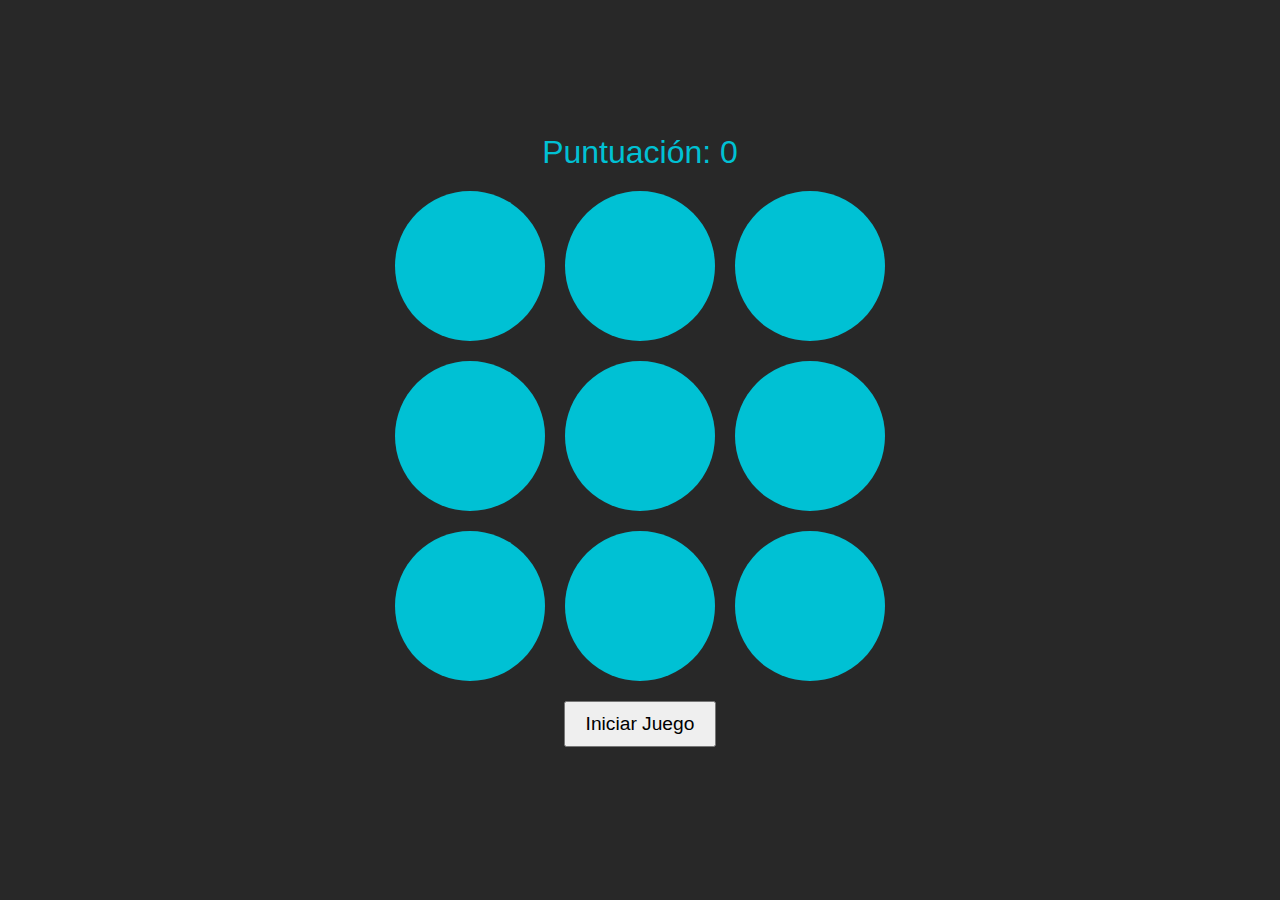
<file: topo.html>
<!DOCTYPE html>
<html lang="en">
<head>
    <meta charset="UTF-8">
    <meta name="viewport" content="width=device-width, initial-scale=1.0">
    <title>Golpea al Topo</title>
    <style>
        body {
            display: flex;
            justify-content: center;
            align-items: center;
            height: 100vh;
            margin: 0;
            background-color: #282828;
            font-family: Arial, sans-serif;
            flex-direction: column;
            color: #00c1d4;
        }

        #game-board {
            display: grid;
            grid-template-columns: repeat(3, 150px);
            grid-gap: 20px;
        }

        .hole {
            width: 150px;
            height: 150px;
            background-color: #00c1d4;
            border-radius: 50%;
            position: relative;
            overflow: hidden;
            cursor: pointer;
            display: flex;
            justify-content: center;
            align-items: center;
            font-size: 60px;
        }

        .mole {
            position: absolute;
            top: 100%;
            left: 50%;
            transform: translateX(-50%);
            transition: top 0.5s ease;
        }

        .up {
            top: 20%;
        }

        #score {
            font-size: 2em;
            text-align: center;
            margin-bottom: 20px;
        }

        button {
            display: block;
            margin: 20px auto;
            padding: 10px 20px;
            font-size: 1.2em;
            cursor: pointer;
        }
    </style>
</head>
<body>

    <div>
        <div id="score">Puntuación: 0</div>
        <div id="game-board">
            <div class="hole" data-index="0"><div class="mole">🧟‍♂️</div></div>
            <div class="hole" data-index="1"><div class="mole">🧟‍♂️</div></div>
            <div class="hole" data-index="2"><div class="mole">🧟‍♂️</div></div>
            <div class="hole" data-index="3"><div class="mole">🧟‍♂️</div></div>
            <div class="hole" data-index="4"><div class="mole">🧟‍♂️</div></div>
            <div class="hole" data-index="5"><div class="mole">🧟‍♂️</div></div>
            <div class="hole" data-index="6"><div class="mole">🧟‍♂️</div></div>
            <div class="hole" data-index="7"><div class="mole">🧟‍♂️</div></div>
            <div class="hole" data-index="8"><div class="mole">🧟‍♂️</div></div>
        </div>
        <button id="start-btn">Iniciar Juego</button>
    </div>

    <script>
        const holes = document.querySelectorAll('.hole');
        const scoreBoard = document.getElementById('score');
        const startButton = document.getElementById('start-btn');
        let lastHole;
        let timeUp = false;
        let score = 0;
        let gameTime = 20000; // 20 segundos
        let timer;

        function randomTime(min, max) {
            return Math.round(Math.random() * (max - min) + min);
        }

        function randomHole(holes) {
            const idx = Math.floor(Math.random() * holes.length);
            const hole = holes[idx];
            if (hole === lastHole) {
                return randomHole(holes);
            }
            lastHole = hole;
            return hole;
        }

        function showMole() {
            const time = randomTime(700, 1500); // Más lento
            const hole = randomHole(holes);
            const mole = hole.querySelector('.mole');
            mole.classList.add('up');
            setTimeout(() => {
                mole.classList.remove('up');
                if (!timeUp) showMole();
            }, time);
        }

        function startGame() {
            scoreBoard.textContent = 'Puntuación: 0';
            timeUp = false;
            score = 0;
            showMole();
            startButton.disabled = true; // Desactivar el botón mientras el juego está activo
            timer = setTimeout(() => {
                timeUp = true;
                startButton.disabled = false; // Activar el botón nuevamente
                alert(`Juego terminado! Puntuación final: ${score}`);
            }, gameTime);
        }

        function bonk(e) {
            if (!e.isTrusted) return; // Previene hacer trampa
            score++;
            e.target.classList.remove('up');
            scoreBoard.textContent = `Puntuación: ${score}`; // Actualiza correctamente el puntaje
        }

        holes.forEach(hole => hole.addEventListener('click', function(e) {
            if (e.target.classList.contains('mole')) {
                bonk(e);
            }
        }));

        startButton.addEventListener('click', startGame);
    </script>

</body>
</html>
</file>
<file: styles.css>
/* Estilos generales */
body {
    font-family: 'Arial', sans-serif;
    margin: 0;
    padding: 0;
    background-color: #121212;
    color: #fff;
    text-align: center;
  }
  
  /* Encabezado */
  header {
    background-color: #282828;
    padding: 20px;
    font-size: 2rem;
    color: #00c1d4;
  }
  
  /* Estilo para el menú de juegos */
  .game-menu {
    display: flex;
    justify-content: center;
    flex-wrap: wrap;
    gap: 20px;
    padding: 40px;
  }
  
  /* Tarjetas de juegos */
  .game-card {
    background-color: #1e1e1e;
    border-radius: 10px;
    width: 200px;
    padding: 20px;
    box-shadow: 0 4px 8px rgba(0, 0, 0, 0.2);
    transition: transform 0.3s ease;
  }
  
  .game-card img {
    width: 100%;
    border-radius: 8px;
  }
  
  .game-card h2 {
    margin: 15px 0;
    font-size: 1.5rem;
  }
  
  .game-card button {
    padding: 10px 20px;
    background-color: #00c1d4;
    color: #fff;
    border: none;
    border-radius: 5px;
    cursor: pointer;
  }
  
  .game-card:hover {
    transform: translateY(-10px);
  }
  
  .search-section {
    margin: 20px 0;
  }
  
  #search {
    width: 50%;
    padding: 10px;
    font-size: 16px;
    border: 1px solid #ccc;
    border-radius: 100px;
  }

  img {
    width: 300px; 
    height: 100px; 
    object-fit: contain; 
    border-radius: 5px; 
    background-color: #f0f0f000;
  }

  

  /* Adaptación para móviles */
  @media (max-width: 768px) {
    .game-menu {
      flex-direction: column;
      align-items: center;
    }
    
    .game-card {
      width: 80%;
    }
  }
</file>
